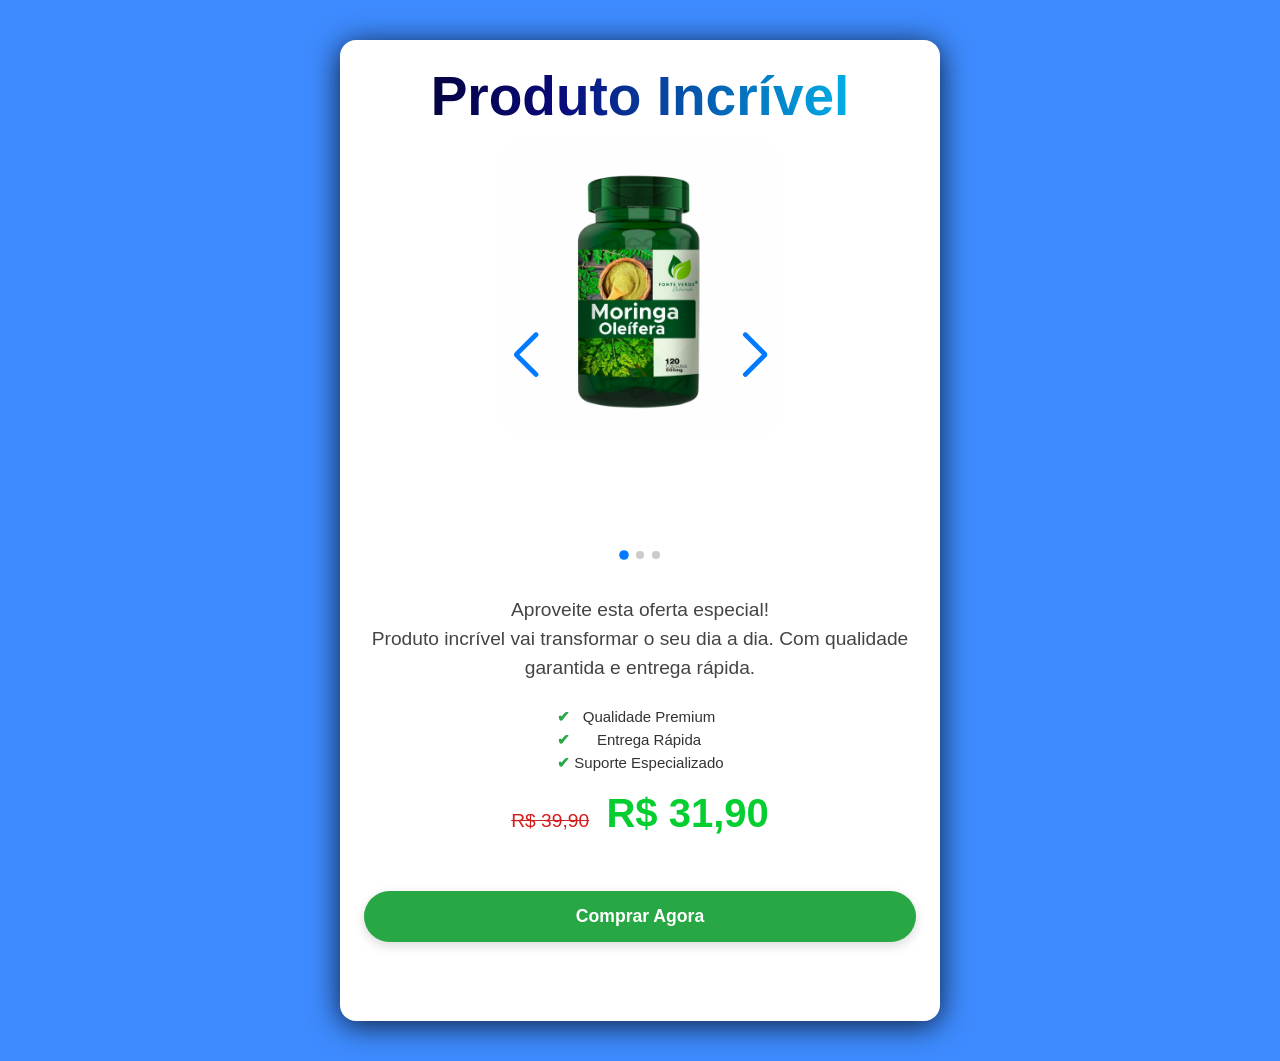
<file: index.html>
<!DOCTYPE html>
<html lang="pt-br">
<head>
  <meta charset="UTF-8" />
  <meta name="viewport" content="width=device-width, initial-scale=1.0" />
  <title>Página de Vendas Simples</title>
  <link rel="stylesheet" href="style.css" />

  <!-- Swiper CSS -->
  <link rel="stylesheet" href="https://cdn.jsdelivr.net/npm/swiper@11/swiper-bundle.min.css" />
</head>
<body>
  <section class="venda-container">
    <h1>Produto Incrível</h1>

    <!-- Swiper Carrossel -->
    <div class="swiper mySwiper">
      <div class="swiper-wrapper">
        <div class="swiper-slide">
          <img src="img/produtos/1-Moringa-Leoífera.jpg" alt="Produto 1" />
        </div>
        <div class="swiper-slide">
          <img src="img/produtos/2-Moringa-beneficios.jpg" alt="Produto 2" />
        </div>
        <div class="swiper-slide">
          <img src="img/produtos/3-Tabela-nutricional-moringa.jpg" alt="Produto 3" />
        </div>
      </div>
      <!-- Controles -->
      <div class="swiper-button-next"></div>
      <div class="swiper-button-prev"></div>
      <div class="swiper-pagination"></div>
    </div>

    <p class="descricao">
      Aproveite esta oferta especial! <br />
      Produto incrível vai transformar o seu dia a dia. Com qualidade garantida e entrega rápida.
    </p>
    <ul class="beneficios">
      <li> Qualidade Premium</li>
      <li> Entrega Rápida</li>
      <li> Suporte Especializado</li>
    </ul>
    <div class="preco">
      <span class="preco-antigo">R$ 39,90</span>
      <span class="preco-atual">R$ 31,90</span>
    </div>
    <a href="checkout.html?produto=Produto+Incrível&preco=31.90" class="btn-comprar">Comprar Agora</a>
  </section>

  <!-- Swiper JS -->
  <script src="https://cdn.jsdelivr.net/npm/swiper@11/swiper-bundle.min.js"></script>
  <script>
    const swiper = new Swiper(".mySwiper", {
      loop: true,
      pagination: {
        el: ".swiper-pagination",
        clickable: true,
      },
      navigation: {
        nextEl: ".swiper-button-next",
        prevEl: ".swiper-button-prev",
      },
      autoplay: {
        delay: 3000,
        disableOnInteraction: false,
      },
    });
  </script>
</body>
</html>
</file>
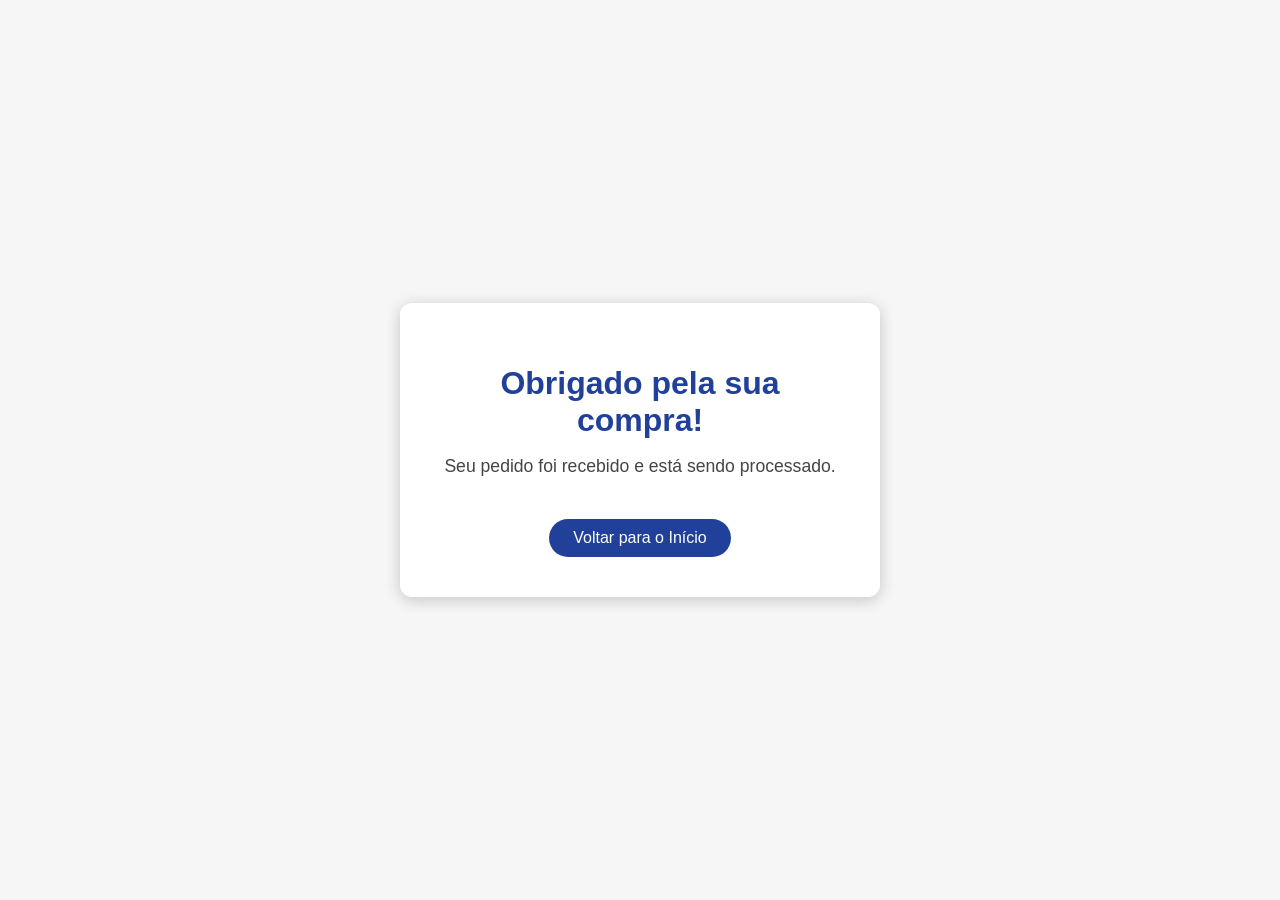
<file: obrigado.html>
<!DOCTYPE html>
<html lang="pt-br">
<head>
  <meta charset="UTF-8"/>
  <meta name="viewport" content="width=device-width, initial-scale=1.0"/>
  <title>Obrigado pela Compra</title>
  <style>
    body {
      background: #f6f6f6;
      font-family: Arial, sans-serif;
      display: flex;
      justify-content: center;
      align-items: center;
      height: 100vh;
      margin: 0;
    }

    .mensagem {
      background: #fff;
      padding: 40px;
      border-radius: 12px;
      box-shadow: 0 3px 16px rgba(0,0,0,0.2);
      text-align: center;
      max-width: 400px;
    }

    .mensagem h1 {
      color: #21409a;
      margin-bottom: 12px;
    }

    .mensagem p {
      font-size: 1.1rem;
      color: #444;
    }

    .btn-voltar {
      display: inline-block;
      margin-top: 24px;
      padding: 10px 24px;
      background: #21409a;
      color: white;
      text-decoration: none;
      border-radius: 30px;
      transition: background 0.2s;
    }

    .btn-voltar:hover {
      background: #1c357a;
    }
  </style>
</head>
<body>
  <div class="mensagem">
    <h1>Obrigado pela sua compra!</h1>
    <p>Seu pedido foi recebido e está sendo processado.</p>
    <a href="index.html" class="btn-voltar">Voltar para o Início</a>
  </div>
</body>
</html>
</file>
<file: style.css>
*{
    margin: 0;
    padding: 0;
    box-sizing: border-box;
}

/* Reset e estrutura básica */
body {
    background: #3e8bff;
    font-family: 'Segoe UI', Arial, sans-serif;
    margin: 0;
    padding: 0;
    color: #333;
}

h1,
h2 {
    text-align: center;
    color: black;
    margin-bottom: 12px;
    font-size: 55px;
    box-shadow: o 10px 24px rgba(0, 0, 0, 0.507);
    background: #020024;
    background-image: linear-gradient(to bottom, rebeccapurple, steelblue, turquoise);
    background: linear-gradient(90deg, rgba(2, 0, 36, 1) 0%, rgba(9, 9, 121, 1) 35%, rgba(0, 212, 255, 1) 100%);
    /* Adicionado: */
    background-clip: text;
    -webkit-background-clip: text;
    -webkit-text-fill-color: transparent;
}

/* Container principal */
.venda-container {
    max-width: 600px;
    margin: 40px auto;
    padding: 24px;
    background: #ffffff;
    border-radius: 16px;
    box-shadow: 0 4px 30px rgba(0, 0, 0, 0.788);
}

/* Swiper Carrossel */
.swiper {
    width: 50%;
    max-width: 500px;
    margin: 5px auto;
    border-radius: 16px;
    overflow: hidden;
    background: #fff;
    box-shadow: 0 8px 24px rgba(0, 0, 0, 0);
}

.swiper-slide img {
    width: 100%;
    display: block;
    border-radius: 16px;
    transition: transform 0.4s ease, box-shadow 0.3s ease;
}

.swiper-slide img:hover {
    transform: scale(1.04);
    box-shadow: 0 8px 20px rgba(0, 0, 0, 0.15);
}

.swiper-button-next::after,
.swiper-button-prev::after {
    font-size: 20px;
    font-weight: bold;
}

/* Paginação (bolinhas) */
.swiper-pagination-bullet {
    background-color: #ccc;
    opacity: 0.6;
    transition: all 0.3s ease;
}

.swiper-pagination-bullet-active {
    background-color: #21409a;
    opacity: 1;
    transform: scale(1.2);
}

/* Descrição */
.descricao {
    font-size: 1.2rem;
    margin-top: 25px;
    margin-bottom: 25px;
    line-height: 1.5;
    color: #444;
    text-align: center;
    
}

/* Benefícios */
.beneficios {
    list-style: none;
    padding: 0;
    margin: 20px 0;
    text-align: center;
}

.beneficios li {
    margin: 6px 0;
    font-size: 15px;
    padding-left: 1.2em;
    position: relative;
    
    
    
}

.beneficios li::before {
    content: "✔";
    position: absolute;
    left: 0;
    color: #28a745;
    font-weight: bold;
    left: 35%;
}

/* Preços */
.preco {
    margin: 20px 0;
    font-size: 1.2rem;
    text-align: center;
    font-family: Arial, "Helvetica Neue", Helvetica, sans-serif;
}

.preco-antigo {
    text-decoration: line-through;
    color: #d61d1d;
    margin-right: 12px;
    font-family: Arial, "Helvetica Neue", Helvetica, sans-serif;
}

.preco-atual {
    color: #05cf30;
    font-size: 40px;
    font-weight: bold;
}

/* Botão de compra */
.btn-comprar {
    display: block;
    margin-top: 55px;
    margin-bottom: 55px;
    margin-right: auto;
    margin-left: auto;
    padding: 15px 5px;
    background-color: #28a745;
    color: white;
    font-size: 1.1rem;
    font-weight: bold;
    text-decoration: none;
    text-align: center;
    border-radius: 32px;
    box-shadow: 0 4px 12px rgba(0, 0, 0, 0.15);
    transition: background 0.3s ease, transform 0.2s;
    
    

}

.btn-comprar:hover {
    background-color: #218838;
    transform: translateY(-2px);
}

/* Responsivo */
@media (max-width: 600px) {
    .swiper {
        max-width: 100%;
    }

    .swiper-button-next,
    .swiper-button-prev {
        width: 36px;
        height: 36px;
    }

    .btn-comprar {
        width: 100%;
        padding: 14px;
    }

    .preco-atual {
        font-size: 22px;
    }
}
</file>
